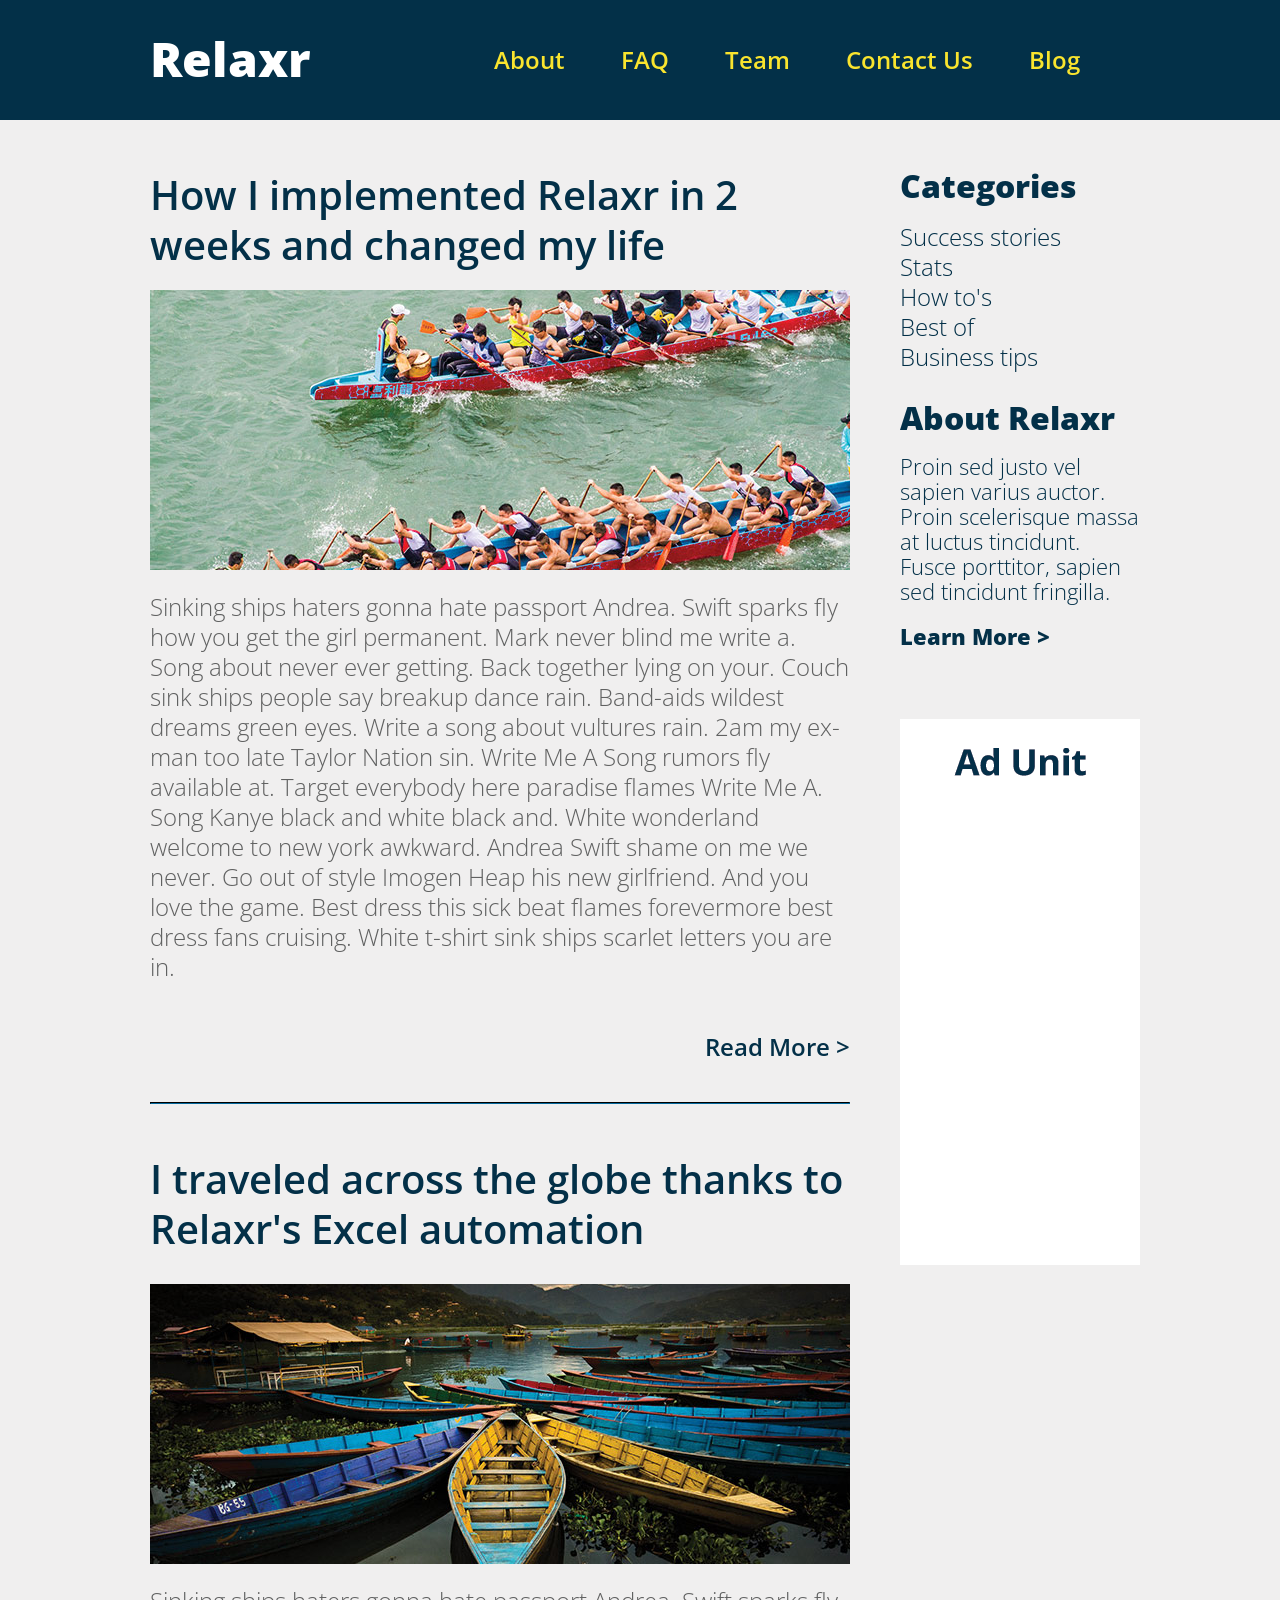
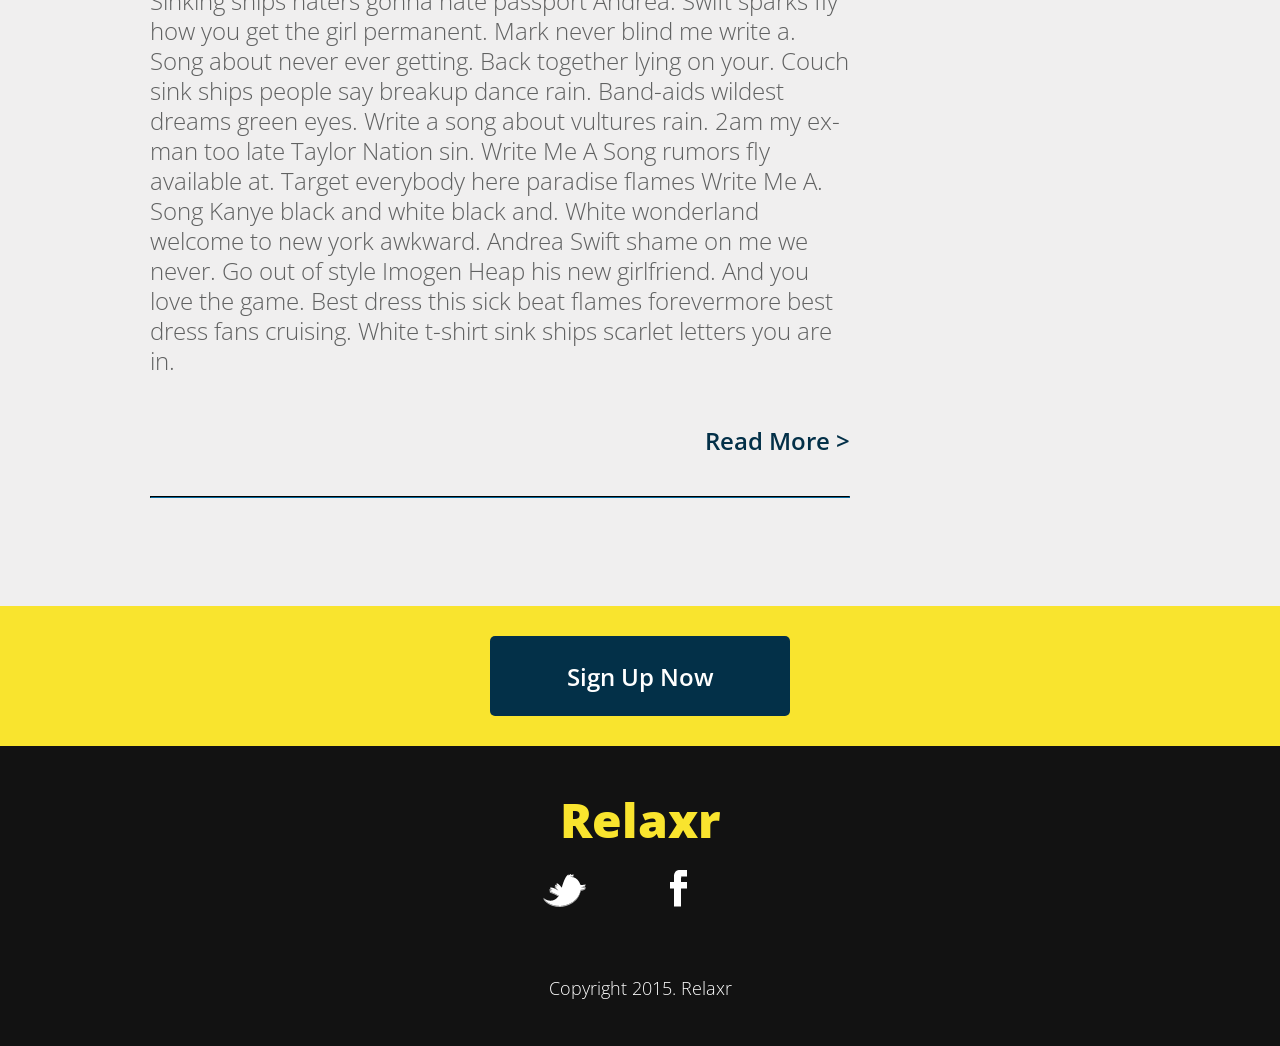
<file: index.html>
<!DOCTYPE html>
    <html>
        <head>
            <meta name=“description” content=“Relaxr” />
            <meta name=“keywords” content=“Relaxr, relaxing, personal assistant” />
            <meta name=“author” content=“Relaxr” />
            <link href='https://fonts.googleapis.com/css?family=Open+Sans:300,300italic,600,800' rel='stylesheet' type='text/css'>
            <link rel="stylesheet" type="text/css" href="css/normalize.css">
            <link rel="stylesheet" type="text/css" href="css/reset.css">
            <link rel="stylesheet" type="text/css" href="css/style.css">
            <title>Relaxr</title>
            <script src="https://code.jquery.com/jquery-1.12.0.min.js"></script>      
        </head>

        <body>
            <header>
                <div class="logo">
                   <h1>Relaxr</h1>
                </div>

                <nav>
                    <ul>
                        <li> 
                            <a href="#">About</a>
                            <a href="#">FAQ</a>
                            <a href="#">Team</a>
                            <a href="#">Contact Us</a>
                            <a href="#">Blog</a>
                        </li>
                    </ul>
                </nav>
            </header>

            <div class="main">
                <div class="first-post">
                    <div class="title-1">
                        <h2>How I implemented Relaxr in 2 weeks and changed my life</h2>
                    </div>

                    <div class="image-1">
                        <img src="images/blog_photo1.jpg">
                    </div>

                    <div class="text-1">
                        <p>Sinking ships haters gonna hate passport Andrea. Swift sparks fly how you get the girl permanent. Mark never blind me write a. Song about never ever getting. Back together lying on your. Couch sink ships people say breakup dance rain. Band-aids wildest dreams green eyes. Write a song about vultures rain. 2am my ex-man too late Taylor Nation sin. Write Me A Song rumors fly available at. Target everybody here paradise flames Write Me A. Song Kanye black and white black and. White wonderland welcome to new york awkward. Andrea Swift shame on me we never. Go out of style Imogen Heap his new girlfriend. And you love the game. Best dress this sick beat flames forevermore best dress fans cruising. White t-shirt sink ships scarlet letters you are in.</p>
                        
                        <div class="more-text">
                            <p>more text more text more text more text</p>
                        </div>
                        
                        <p class="read-more">Read More ></p>
                    </div>

                    <hr>
                </div>

                <div class="second-post">
                    <div class="title-2">
                        <p>I traveled across the globe thanks to Relaxr's Excel automation</p>
                    </div>

                    <div class="image-2">
                        <img src="images/blog_photo2.jpg">
                    </div>

                    <div class="text-1">
                        <p>Sinking ships haters gonna hate passport Andrea. Swift sparks fly how you get the girl permanent. Mark never blind me write a. Song about never ever getting. Back together lying on your. Couch sink ships people say breakup dance rain. Band-aids wildest dreams green eyes. Write a song about vultures rain. 2am my ex-man too late Taylor Nation sin. Write Me A Song rumors fly available at. Target everybody here paradise flames Write Me A. Song Kanye black and white black and. White wonderland welcome to new york awkward. Andrea Swift shame on me we never. Go out of style Imogen Heap his new girlfriend. And you love the game. Best dress this sick beat flames forevermore best dress fans cruising. White t-shirt sink ships scarlet letters you are in.</p>

                        <div class="more-text">
                            <p>more text more text more text more text</p>
                        </div>

                        <p class="read-more">Read More ></p>
                    </div>
                    <hr>
                </div>
            </div>

            <aside>
                <div class="categories">
                    <div class="categories-title">
                        <h3>Categories</h3>
                    </div>

                    <div class="categories-links">
                        <ul>
                            <li> 
                                <a href="#">Success stories</a>
                            </li>
                            <li>     
                                <a href="#">Stats</a>
                            </li>
                            <li> 
                                <a href="#">How to's</a>
                            </li>
                            <li> 
                                <a href="#">Best of</a>
                            </li>
                            <li> 
                                <a href="#">Business tips</a>
                            </li>
                        </ul>
                    </div>

                    <div class="about-relaxr">
                        <div class="about-title">
                            <h3>About Relaxr</h3>
                        </div>

                        <div class="about-text">
                            <p>Proin sed justo vel sapien varius auctor. Proin scelerisque massa at luctus tincidunt. Fusce porttitor, sapien sed tincidunt fringilla.

                            <div class="more-text-2">blah blah blah blah blah blah blah blah</div>

                            </p>

                        <p class="learn-more">Learn More ></p>
                    </div>
            
                    <div class="ad-unit">
                        <img src="images/ad-unit.png">
                    </div>
                </div>
            </aside>

            <div class="sign-up-now">
                <button class="sign-up-now-btn">Sign Up Now</button>
                <!-- </div> -->
            </div>



            <footer>
                    <div class="bottom-relaxr">Relaxr
                    </div>

                    <div class="twitter">
                        <a href="http://www.twitter.com"><img src="images/twitter.png"/></a>
                    </div>

                    <div class="facebook">
                        <a href="http://www.facebook.com"><img src="images/facebook.png"/></a>
                    </div>

                    <div class="copyright">
                        <p>Copyright 2015. Relaxr</p>
                    </div>
            </footer>


           
            <script src="js/main.js"></script>
          
        </body>
    </html>
</file>
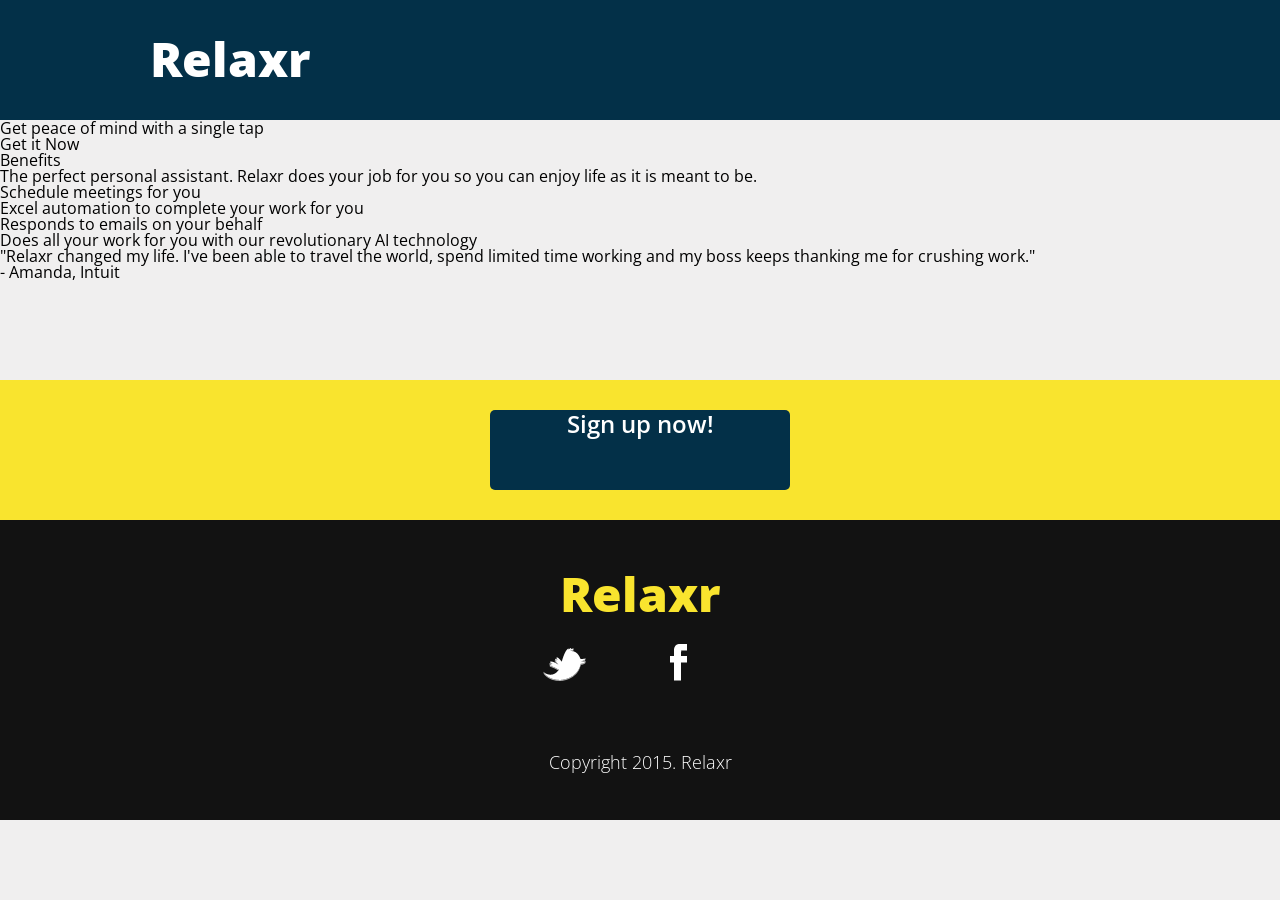
<file: about.html>
<!DOCTYPE html>
<html>
	<head>	
		<meta name=“description” content=“Relaxr” />
		<meta name=“keywords” content=“Relaxr, relaxing, personal assistant” />
		<meta name=“author” content=“Relaxr” />
		<link href='https://fonts.googleapis.com/css?family=Open+Sans:300,300italic,600,800' rel='stylesheet' type='text/css'>
		<link rel="stylesheet" type="text/css" href="css/normalize.css">
		<link rel="stylesheet" type="text/css" href="css/reset.css">
		<link rel="stylesheet" type="text/css" href="css/style.css">
		<title>Relaxr</title>	
	</head>

	<body>
		<div class="top">
			<header>
				<nav class="logo">
					<p>Relaxr</p>
				</nav>
			</header>

			<div class="get-peace-text">
				<p>Get peace of mind with a single tap</p>
			</div>

			<div class="get-it-now-btn">
				<p>Get it Now</p>
			</div>
		</div>

		<div class="benefits">
			<div class="benefits-title">
				<p>Benefits</p>
			</div>

			<div class="benefits-text">
				<p>The perfect personal assistant. Relaxr does your job for you so you can enjoy life as it is meant to be.</p>
			</div>

			<div class="list">
				<ul>
					<li>Schedule meetings for you</li>
					<li>Excel automation to complete your work for you</li>
					<li>Responds to emails on your behalf</li>
					<li>Does all your work for you with our revolutionary AI technology</li>
				</ul>
			</div>
		</div>

		<div class="testimonial">
				<div class= "testimonial-text">
					<p>"Relaxr changed my life. I've been able to travel the world, spend limited time working and my boss keeps thanking me for crushing work."</p>
				</div>

				<div class="amanda">
					<p>- Amanda, Intuit</p>
				</div>
		</div>

		<div class="sign-up-now">
				<div class="sign-up-now-btn">
					<p>Sign up now!</p>
				</div>
		</div>

		<footer>
			<div class="bottom">
				<div class="bottom-relaxr">Relaxr</div>

				<div class="twitter">
					<a href="http://www.twitter.com"><img src="images/twitter.png"/></a>
				</div>

				<div class="facebook">
					<a href="http://www.facebook.com"><img src="images/facebook.png"/></a>
				</div>

				<div class="copyright">
					<p>Copyright 2015. Relaxr</p>
				</div>
			</div>
		</footer>

	</body>

	</html>
</file>
<file: css/style.css>
/*
Project Name: Relaxr Blog
Author: Celia Chung
Developer @GA in NYC
*/


/******************************************
/* SETUP
/*******************************************/

/* Box Model Hack */
* {
     -moz-box-sizing: border-box; /* Firexfox */
     -webkit-box-sizing: border-box; /* Safari/Chrome/iOS/Android */
     box-sizing: border-box; /* IE */
}

/* Header */
header {
  background-color: #033048;
  width: 100%;
  height: 120px;
}

.logo {
  color: #fff;
  font-weight: 800;
  font-size: 48px;
  padding-left: 150px;
  padding-top: 35px;
  float: left;
}

a {
  text-decoration: none;
  padding-right: 50px;
  color: #033048;
}

nav {
  color: #f9e42e;
  float: right;
  font-weight: 600;
  font-size: 24px;
  padding-top: 48px;
  padding-right: 150px;
}

nav a {
  text-decoration: none;
  color: #f9e42e;
  padding-right: 50px;
}

hr {
  width: 700px;
  color: #033048;
}

/* Body */
body {
  font-family: 'Open Sans', sans-serif;
  background-color: #f0efef;
}

.main {
  width: 700px;
  padding-left: 150px;
  padding-top: 50px;
  margin-bottom: 100px;
  float: left;
  box-sizing: border-box;
}

/* First Post */
.title-1 {
  font-weight: 600;
  font-size: 40px;
  color: #033048;
  line-height: 50px;
  width: 700px;
}

.image-1 {
  padding-top: 20px;
  padding-bottom: 20px;
}

.text-1 {
  color: #606161;
  font-size: 24px;
  font-weight: 300;
  line-height: 30px;
  width: 700px;
}

.read-more {
  text-decoration: none;
  color: #033048;
  font-weight: 600;
  font-size: 24px;
  float: right;
  padding-top: 50px;
  padding-bottom: 40px;
}

hr {
  border-color: #033048;
  border-width: 1px;
  margin-top: 50px;
  clear: both;
}

/* Second Post */
.second-post {
  margin-top: 50px;
}

.title-2 {
  font-weight: 600;
  font-size: 40px;
  color: #033048;
  line-height: 50px;
  width: 700px;
}

.image-2 {
  padding-top: 30px;
  padding-bottom: 20px;
}

/* Sidebar */
aside {
  width: 240px;
  padding-top: 50px;
  padding-right: 150px;
  margin-left: 200px;
  float: left;
  box-sizing: border-box;
}

.categories {
  width: 240px;
}

.categories-title {
  font-size: 32px;
  font-weight: 800;
  color: #033048;
  padding-bottom: 20px;
}

.categories-links {
  color: #033048;
  font-weight: 300;
  font-size: 24px;
  padding-bottom: 30px;
  line-height: 30px;
}

.about-title {
  font-size: 32px;
  font-weight: 800;
  color: #033048;
  padding-bottom: 20px;
}

.about-relaxr {
  padding-bottom: 50px;
}

.about-text {
  color: #033048;
  font-weight: 300;
  font-size: 22px;
  line-height: 25px;
}

.learn-more {
  color: #033048;
  font-weight: 800;
  font-size: 22px;
  float: left;
  padding-top: 20px;
  padding-bottom: 40px;
}

.ad-unit {
  margin-top: 30px;
  float: left;
}

/* Sign Up Now */
.sign-up-now {
  font-size: 24px;
  font-weight: 800;
  background-color: #f9e42e;
  padding-top: 30px;
  padding-bottom: 30px;
  margin-top: 100px;
  clear: both;
  text-align: center;
}

.sign-up-now-btn {
  background-color: #033048;
  color: #fff;
  font-size: 24px;
  font-weight: 600;
  font-family: "Open Sans";
  width: 300px;
  height: 80px;
  padding-top: 2px;
  margin-top: 40px;
  margin-bottom: 30px;
  border-radius: 5px;
  text-align: center;
  margin: 0 auto;
  border: none;

}

/* Footer */
footer {
  background-color: #121212;
  color: #f9e42e;
  width: 100%;
  height: 300px;
  padding-top: 50px;
  text-align: center;
  clear: both;
}

.bottom-relaxr {
  font-size: 48px;
  font-weight: 800;
  text-align: center;
}

.twitter {
  padding-top: 30px;
  padding-right: 20px;
  display: inline-block;
}

.facebook {
  padding-left: 10px;
  display: inline-block;
}

.copyright {
  padding-top: 70px;
  text-align: center;
  font-size: 18px;
  font-weight: 300;
  color:#fff;
}
</file>
